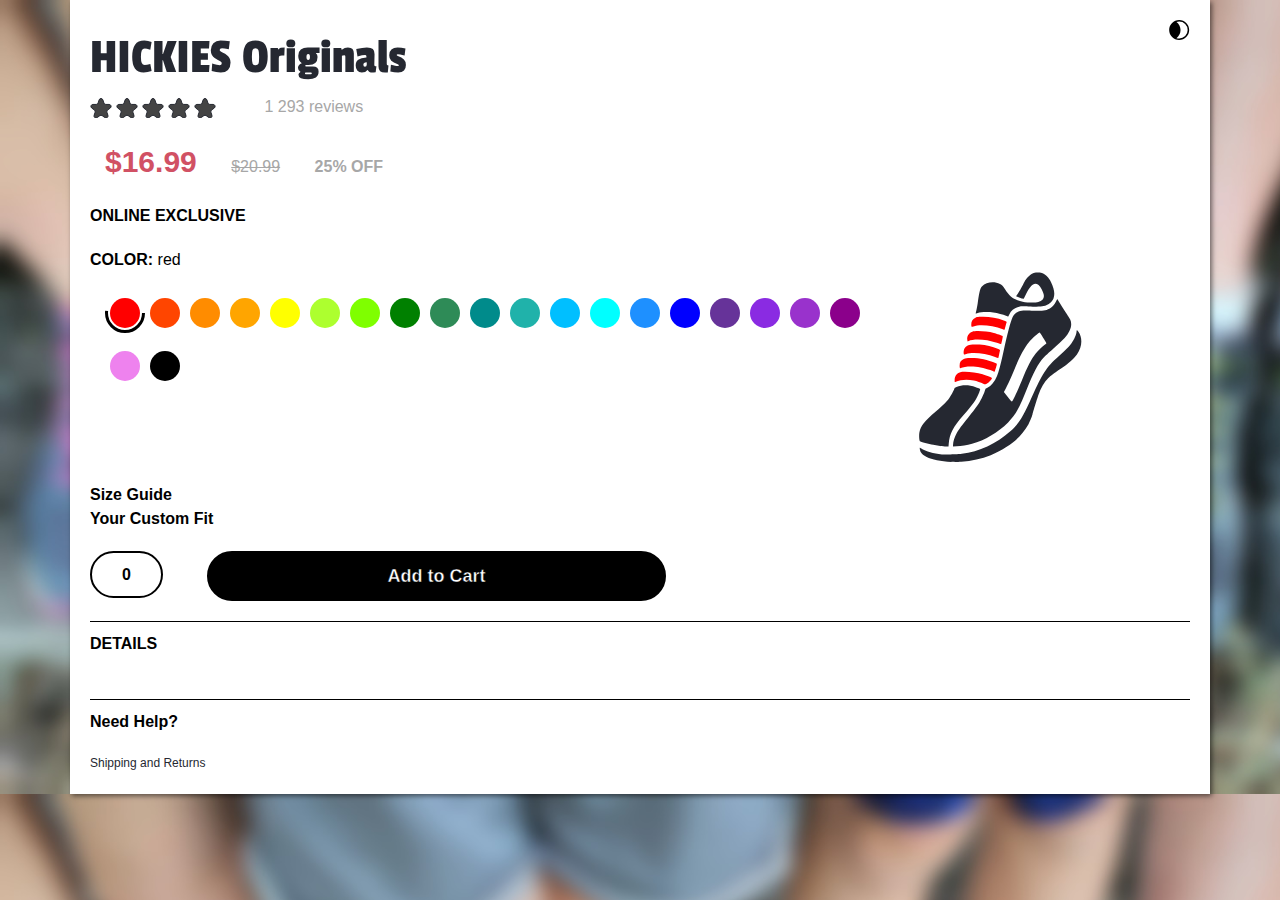
<file: index.html>
<!DOCTYPE html>
<html lang="en">
<head>
	<meta charset="UTF-8">
	<meta name="viewport" content="width=device-width, initial-scale=1.0">
	<meta http-equiv="X-UA-Compatible" content="ie=edge">
	<!-- Bootstrap & jquery -->
	<link rel="stylesheet" href="https://stackpath.bootstrapcdn.com/bootstrap/4.3.1/css/bootstrap.min.css" integrity="sha384-ggOyR0iXCbMQv3Xipma34MD+dH/1fQ784/j6cY/iJTQUOhcWr7x9JvoRxT2MZw1T" crossorigin="anonymous">
	<script src="https://code.jquery.com/jquery-1.12.4.min.js" integrity="sha256-ZosEbRLbNQzLpnKIkEdrPv7lOy9C27hHQ+Xp8a4MxAQ=" crossorigin="anonymous" defer></script>
	<script src="https://stackpath.bootstrapcdn.com/bootstrap/4.3.1/js/bootstrap.min.js" integrity="sha384-JjSmVgyd0p3pXB1rRibZUAYoIIy6OrQ6VrjIEaFf/nJGzIxFDsf4x0xIM+B07jRM" crossorigin="anonymous" defer></script>
	<!-- /Bootstrap & jquery -->
	<script src="JS/script.js" defer></script>
	<link rel="shortcut icon" href="images/favicon.png" type="image/x-icon">
	<link rel="stylesheet" href="css/style.css">
	<title>Bootcamp Site</title>
</head>
	<body>
		<!-- Page markup -->
		<div id="content" class="container text-center-sm">
				<!-- The abbr tag provides a simple way to add a tooltip to the dark mode icon without requiring JS -->
				<abbr title="toggle darkmode">
					<svg id="theme" xmlns="http://www.w3.org/2000/svg" width="21" height="21" fill="none">
						<path fill-rule="evenodd" d="M10.174 20.085c5.523 0 10-4.477 10-10s-4.477-10-10-10-10 4.477-10 10 4.477 10 10 10zm8.5-10a8.5 8.5 0 0 1-8.5 8.5 8.49 8.49 0 0 1-2.703-.439c2.475-1.82 4.08-4.753 4.08-8.06s-1.606-6.24-4.08-8.06a8.49 8.49 0 0 1 2.703-.439 8.5 8.5 0 0 1 8.5 8.5z" fill="black"/>
					</svg>
				</abbr>
				<hl id="title" class="spaced">HICKIES Originals</hl>
			<div class="spaced" id="rating">
				<div id="stars">
					<!-- the stars are added using js to avoid repetitive markup -->
				</div>
				<span id="reviews" class="text bgText col-xs-6"></span>
			</div>
			<div class="spaced" id="pricing">
				<span id="price" class="text col-md-4"></span>
				<span id="oldPrice" class="text bgText col-md-4"></span>
				<span id="discount" class="text bgText col-md-4 font-weight-bold"></span>
			</div>
			<p class="text spaced text-center-sm font-weight-bold">ONLINE EXCLUSIVE</p>
			<div id="options" class="spaced">
				<div class="text-center-sm">
					<span class="text font-weight-bold">COLOR:</span>
					<span class="text colorText">red</span>
				</div>
				<div id="svgOptions" class="col-md-8 col-lg-9 d-inline-block">
					<!-- the svg options are generated using js to avoid repetitive markup -->
				</div>
				<svg xmlns="http://www.w3.org/2000/svg" width="163" height="191" fill="#000">
					<path id="shoe" d="M21.132 173.923l-6.88-1.1c-4.312-.86-12.65-3.152-13.364-3.674-.73-.534-1.016-6.062-.46-8.893 1.3-6.62 4.6-10.814 16.652-21.1 6.805-5.812 10.308-9.286 13.095-12.983 1.672-2.217 4.452-7.328 5.118-9.408.326-1.02.605-1.252 2.2-1.845 5.868-2.18 12.43-2.097 19.266.242 3.568 1.22 4.48 1.663 4.48 2.172 0 .23-.432 1.507-.96 2.835-2.86 7.202-5.82 11.522-15.68 22.898-10.664 12.303-13.993 18.76-14.88 28.864l-.217 2.48-2.453-.035c-1.35-.02-4.013-.223-5.92-.454zm12.912-.983c.01-3.05 1.527-7.965 3.6-11.648 2.266-4.03 5.16-7.98 11.604-15.84 7.75-9.455 10.68-13.638 13.575-19.395 1.028-2.043 2.28-4.974 2.78-6.514l.912-2.8 1.904-.96c3.873-1.955 7.244-6.114 9.604-11.85 1.787-4.344 3.126-9.4 6.422-24.262 4.372-19.7 7.147-30.2 9.1-34.428 1.72-3.713 4.656-5.793 9.242-6.548 1.816-.3 4.02-.303 9.76-.017 10.715.534 14.785-.064 18.994-2.8 2.27-1.47 4.004-3.542 5.557-6.633l1.175-2.338 2 3.428c1.106 1.885 3.88 6.226 6.167 9.646s4.435 6.847 4.775 7.615c1.512 3.418 1.295 7.017-.67 11.127-2.408 5.036-5.8 8.777-16.338 18.063-4.146 3.65-8.532 7.694-9.748 8.986-5.095 5.415-10.197 15.1-17.006 32.3-7.3 18.445-11.108 25.148-18.357 32.32-10.148 10.04-23.244 17.77-36.053 21.28-4.974 1.363-10.763 2.345-15.382 2.6l-3.632.207.005-1.57zm62.084-49.248c1.38-2.816 4.255-9.368 6.4-14.56 6.15-14.948 9.592-21.675 14-27.365 2.586-3.338 6.62-7.284 9.2-9 1.1-.737 1.733-1.357 1.63-1.623-.45-1.177-6.347-10.66-6.627-10.66-1.042 0-7.918 6.196-10.832 9.76-4.2 5.14-9.147 14.114-12.962 23.52-4.4 10.847-8.317 19.486-11.057 24.385l-1.02 1.825 3.96 4.972c3.568 4.48 4 4.917 4.4 4.415.237-.307 1.56-2.86 2.938-5.677zM87 43.648c-2.755-1.13-8.437-2.554-12.667-3.174-5.112-.75-12.75-.53-15.563.447-1.094.38-2.043.7-2.107.7s.215-1.332.62-2.96 1.042-4.976 1.416-7.44c1.992-13.148 2.342-14.476 4.438-16.858 3.774-4.287 12-5.378 17.868-2.373 1.9.966 3.107 2.25 5.04 5.3 4.887 7.745 8.837 10.517 17.6 12.36 5.322 1.118 12.588 1.276 15.623.34 3.77-1.165 5.617-3.134 5.635-6 .01-1.424-.922-4.182-2.256-6.684-1.947-3.654-4.083-5.46-6.426-5.435-2.782.03-5.906 3.583-9.378 10.67l-2.106 4.3-1.994-.462a22.9 22.9 0 0 1-3.827-1.33l-1.834-.868 2.03-3.04c1.116-1.672 3.305-5.488 4.864-8.48 2.507-4.814 3.1-5.72 5.244-7.866 1.572-1.582 3.08-2.75 4.33-3.36 1.748-.85 2.22-.934 5.28-.934s3.53.082 5.28.937c1.154.563 2.764 1.777 4.04 3.046 1.733 1.725 2.445 2.78 3.908 5.783 3.23 6.63 4.038 11.97 2.444 16.144-1.35 3.534-5.355 6.612-10 7.68-2.613.6-6.502.695-15.12.366-6.024-.23-7.355-.195-9.22.248-4.702 1.115-7.974 3.674-9.865 7.714-.536 1.145-1.07 2.07-1.184 2.054s-1.074-.383-2.13-.816zM32.44 189.88c-10.973-.587-19.425-2.256-24.8-4.897-3.1-1.524-4.696-2.806-5.772-4.64-.752-1.283-1.466-4.65-.987-4.65.116 0 .748.34 1.405.753 1.696 1.07 5.92 2.884 8.92 3.832 3.54 1.118 7.294 1.796 11.66 2.106 4.12.292 15.52-.052 19.974-.602 17.315-2.14 34.382-10.144 48.814-22.9 8.255-7.3 12.436-13.933 20.943-33.28 5.92-13.465 9.257-20.12 12.62-25.178 4.362-6.56 7.35-9.884 15.033-16.716 7.386-6.57 9.727-8.956 12.266-12.506 2.628-3.675 5.03-9.302 5.05-11.827.012-1.664.546-1.483 2.023.686 4.194 6.16 3.532 15.112-1.654 22.34-3 4.18-8.62 9.17-15.862 14.08-8.015 5.433-10.383 7.205-12.715 9.514-4.023 3.984-7.42 9.74-9.873 16.726-1.354 3.858-6.08 19.472-5.935 19.615-.944 3.02-1.743 5.06-4.05 9.834-8.745 14.96-18.924 22.072-37.78 31.126-9.28 3.622-18.958 5.748-29.416 6.462-4.394.3-5.98.318-9.864.1z"/>
					<path id="laces" d="M64.273 111.766c-2.448-1.248-6.425-2.63-9.435-3.278-6.867-1.48-12.752-1.025-18.64 1.438-.497.208-.56.02-.56-1.663 0-4.065 2.016-6.903 5.655-7.96 3.78-1.1 15.3-.094 22.32 1.948 3.113.906 9.055 3.28 9.332 3.727.364.59-2.728 4.286-4.51 5.394-1.97 1.224-2.447 1.27-4.162.395zM74.68 99.38c-3.193-1.692-12.086-4.01-17.92-4.673-5.59-.635-12.504-.052-14.955 1.26-.956.512-1.176.032-1.176-2.56 0-3.094 1.125-4.833 4.113-6.356 1.102-.516 1.7-.706 2.72-.82.494-.135 1.808-.182 4.627-.252 9.478.087 15.387 1.358 25.424 5.47.3.127.377.527.238 1.4-.23 1.43-1.757 6.422-2.062 6.738-.115.12-.57.025-1.01-.208zm1.44-14.484c-9.5-3.692-22.694-5.025-28.86-2.917-2.3.783-2.3.784-2.476.13-.36-1.346-.152-3.898.422-5.137 1.84-3.974 6.056-5.165 15.4-4.348 6.802.595 12.67 1.958 18.034 4.19 2.167.902 2.47 1.125 2.326 1.716a268.2 268.2 0 0 0-.879 4.12c-.394 1.892-.8 3.423-.9 3.402s-1.48-.542-3.065-1.157zm1.738-14.028c-6.35-2.18-12.958-3.336-19.062-3.336-3.53 0-7.498.623-9.038 1.42-.53.275-1.032.5-1.112.5s-.245-.722-.367-1.605c-.518-3.763 1.424-6.95 5-8.192 3.5-1.215 14.56-.545 21.57 1.305 2.836.75 7.937 2.502 8.72 2.998.314.198.214 1.138-.457 4.314-.472 2.233-.94 4.042-1.04 4.02s-1.993-.663-4.205-1.422zM83.8 57.2c-9.793-3.814-23.293-5.093-29.375-2.782-1.988.756-2.133.608-2.14-2.18-.008-3.135 1.142-4.935 4.155-6.506 1.286-.67 1.953-.763 6.24-.863 7.682-.18 15.372 1.095 22.07 3.66 2.3.884 3.036 1.297 2.9 1.65-.1.26-.605 2.056-1.125 3.994s-.985 3.552-1.035 3.587-.81-.217-1.69-.56z"/>
				</svg>
			</div>
			<span class="text spaced font-weight-bold">Size Guide</span>
			<p class="text spaced font-weight-bold">Your Custom Fit</p>
			<div class="spaced">
				<span class="text col-md-2 col-xs-6 font-weight-bold counter" id="count">0</span>
				<button id="actionButton" class="btn col-6 col-lg-5" data-toggle="modal" data-target="#quantity" tabindex="0">Add to Cart</button>
			</div>
			<div class="bottom">
				<p class="text font-weight-bold">DETAILS</p>
				<div  id="details" class="d-inline-block spaced">
					<!-- Details will be generated here using JS -->
				</div>
			</div>
			<footer class="bottom">
				<p id="needHelp" class="text font-weight-bold" data-toggle="modal" data-target="#help">Need Help?</p>
				<a href="#" class="text help">Shipping and Returns</a>
			</footer>
		</div>
		<!-- /Page markup -->
		<!-- Number of items Modal -->
		<div id="quantity" class="modal fade">
			<div class="modal-dialog modal-dialog-centered">
				<div class="modal-content">
					<div class="modal-header">
						<h5 class="modal-title">Choose a quantity for the selected item</h5>
						<button class="close" data-dismiss="modal">×</button>
					</div>
					<div class="modal-body">
						<span class="text colorText subHeading">red</span>
						<div class="spaced">
							<button id="plus" class="text btn quantityBtn">&#43</button>
							<span id="count2" class="text counter">0</span>
							<button id="minus" class="text btn quantityBtn">&#8722</button>
						</div>
						<div class="checkoutBtns">
							<button id="continue" class="text btn proceedBtn continue" data-dismiss="modal">Continue</button>
							<button id="cancelBtn1" class="text btn proceedBtn cancel" data-dismiss="modal">Cancel</button>
						</div>
					</div>
				</div>
			</div>
		</div>
		<!-- /Number of items Modal -->		
		<!-- Checkout Modal -->
		<div id="checkout" class="modal fade">
			<div class="modal-dialog modal-dialog-centered">
				<div class="modal-content">
					<div class="modal-header">
						<h5 class="modal-title">Your Cart</h5>
						<button class="close" data-dismiss="modal">×</button>
					</div>
					<div class="modal-body grid">
						<span class="text subHeading">Order:</span>
						<span class="text subHeading">Price:</span>
								<div id="orders" class="grid">
									<!-- Div to be targeted by js and filled with order details -->
								</div>
						<span class="text subHeading">Total Price:</span>
						<span id="total" class="text subHeading"></span>

						<div class="checkoutBtns">
							<button id="add" class="btn proceedBtn checkOutBtn continue" data-dismiss="modal">Add</button>
							<button id="checkoutBtn" class="btn proceedBtn checkOutBtn" data-dismiss="modal">Checkout</button>
							<button id="cancelBtn2" class="btn proceedBtn checkOutBtn cancel" data-dismiss="modal">Cancel</button>
						</div>
					</div>
				</div>
			</div>
		</div>
		<!-- /Checkout Modal -->		
		<!-- Need Help modal -->
		<div id="help" class="modal fade">
			<div class="modal-dialog modal-dialog-centered">
				<div class="modal-content">
					<div class="modal-header">
						<h5 class="modal-title">Need Help?</h6>
						<button class="close" data-dismiss="modal">×</button>
					</div>
					<div class="modal-body">
						<p class="text">Need help? No idea what hickies are? Thought we were selling love bites?</p>
						<p class="text">Worry no longer! HICKIES Originals are elastic shoe fasteners, nothing dodgy here.</p>
						<p class="text">If you have any further queries, feel free to email our harassed sales guy Fred at <a href="https://gmail.com">noonelovesfred@hickies.com<a>. </p>
					</div>
				</div>
			</div>
		</div>
		<!-- /Need Help modal -->		
	</body>
</html>
</file>
<file: css/style.css>
@import url('https://fonts.googleapis.com/css?family=Passion+One&display=swap');

* {
	margin: 0px;
	border: 0px;
	padding: 0px;
}

:root {
	--background: #ffffff;
	--foreground: #000000;
	--alternate-background: #252831;
	--alternate-foreground: #ffffff;
	--selected: #f00;
	--bg-foreground: #a7a7a7;
	--indent: 40px;
}

.darkmode {
	--background: #252831;
	--foreground: #ffffff;
	--alternate-background: #ffffff;
	--alternate-foreground: #000000;
}

body {
	background-image: url("../images/background.jpg");
	background-size: cover;
}

.thanks {
	width: 100vw;
	height: 100vh;
	display: flex;
	align-items: center;
	justify-content: center;
	text-align: center;
	font-size: 50px;
	font-weight: 800;
	background-image: none;
	background-color: var(--background);
	color: var(--foreground);
}

.text {
	font-family: 'Segoe UI', Tahoma, Verdana, sans-serif;
	font-size: 16px;
	font-weight: 500;
	color: var(--foreground);
}

.subHeading {
	font-size: 20px;
	font-weight: 700;
}

.foregroundBox {
	background-color: var(--background-color);
}

.bgText {
	font-weight: 400;
	color: var(--bg-foreground);
}

.help {
	font-size: 12px;
	text-decoration: none;
	color: var(--alternate-background);
}

.spaced { margin-bottom: 20px; }

.btn {
	-webkit-text-stroke: var(--foreground) 0.45px;
	color: var(--alternate-foreground);
	background-color: var(--foreground);
	border-radius: 30px;
	font-weight: 900;
	font-size: 18px;
	cursor: pointer;
}

.checkoutBtns {
	display: flex;
	justify-content: space-around;
	grid-column: 1/3;
}

.quantityBtn {
	width: 60px;
	height: 60px;
	font-size: 20px;
	font-weight: 700;
	margin-left: 20px;
	margin-right: 20px;
}

.proceedBtn {
	width: 130px;
	height: 50px;
	border: 2px solid;
}

.continue {
	border-color: #118111;
	background-color: #4da04d;
}

.cancel {
	border-color: #f00;
	background-color: #ff5353;
}

.disabled {
	border-color: #535353;
	background-color: #7e7e7e;
}

.option {
	margin-top: 5px;
	display: inline-block;
	height: 48px;
	outline: none;
	stroke-dasharray: 60px;
	stroke-dashoffset: 120px;
}

.outline {
	stroke-width: 0px;
}

.outline { stroke: var(--foreground); }

.option:hover { cursor: pointer; }

.option:focus .outline {
	stroke-width: 3;
	animation: select-anim 0.5s ease-in-out forwards;
}

.selected { margin-left: 5px; }

.bottom {
	padding-top: 10px;
	border-top: 1px var(--foreground) solid;
}

.hoverBox {
	padding: 10px;
	box-shadow: 1px 1px 4px #0008;
}

.modal-header, .close {
	color: var(--alternate-foreground);
	background-color: var(--alternate-background);
}

.modal-body {
	color: var(--foreground);
	background-color: var(--background);
	text-align: center;
	padding: 15px;
	padding-top: 0px;
}

.grid {
	display: grid;
	grid-template-columns: 5fr 3fr;
	gap: 10px;
	text-align: left;
}

#content {
	height: 100%;
	background-color: var(--background);
	transition: background-color 0.5s;
	margin: 0 auto;
	padding: 20px;
	box-shadow: 2px 2px 5px #0008;
}

#theme {
	float: right;
	cursor: pointer;
}

#theme path { fill: var(--foreground); }

#title {
	font-size: 50px;
	font-family: 'Passion One', cursive;
	color: var(--alternate-background);
}

#stars {
	padding: 0px;
	display: inline-block;
	margin-right: var(--indent);
}

#stars svg { 
	margin-right: 4px;
}

#stars svg path { 
	stroke-width: 1;
	stroke: var(--alternate-background);
	fill: var(--alternate-background);
}

#price {
	color: #D15164;
	font-weight: 700;
	font-size: 30px;
}

#oldPrice {
	text-decoration: line-through;
}

#laces { fill: var(--selected); }

#shoe { fill: var(--alternate-background); }

#count {
	margin-right: var(--indent);
	padding-left: 30px;
	padding-right: 30px;
	padding-top: 13px;
	padding-bottom: 13px;
	border-radius: 25px;
	border: var(--foreground) solid 2px;
}

#actionButton {
	border: 2px solid var(--foreground);
	height: 50px;
	outline: none;
	transition-property: background-color;
	transition-duration: 0.5s;
}

#actionButton:hover { background-color: var(--selected); }

#count2 {
	font-size: 50px;
	font-weight: 600;
}

#orders {
	grid-column: 1/3;
}

#checkoutBtn {
	border-color: #ffd900;
	background-color: #fff45d;
}

#needHelp { cursor: pointer; }

/* Selection animation for the round color options */
@keyframes select-anim{
	to {
		stroke-dasharray: 116px;
		stroke-dashoffset: 0px;
	}
}

/* Center  */
@media (max-width: 768px) {
    .text-center-sm {
		text-align: center;
	}

	.indented {
		margin-left: 0px;
	}
}
</file>
